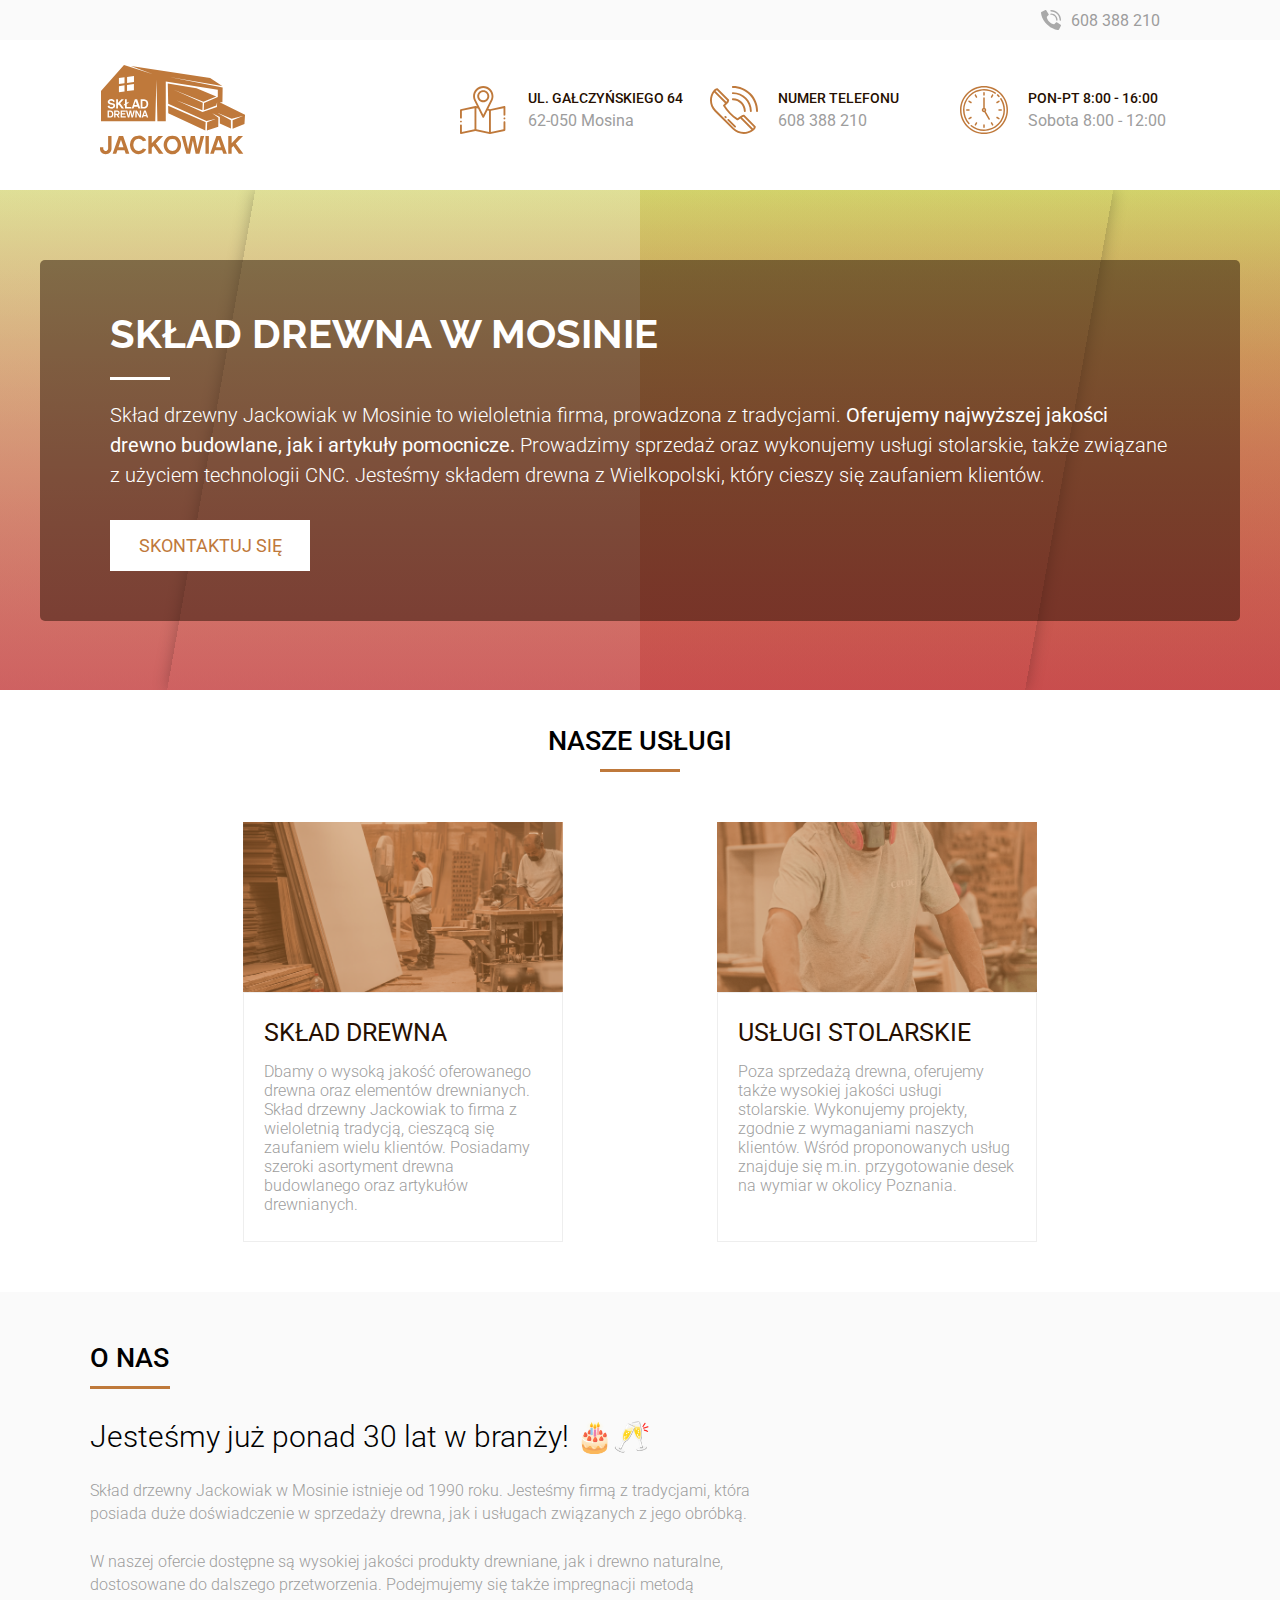
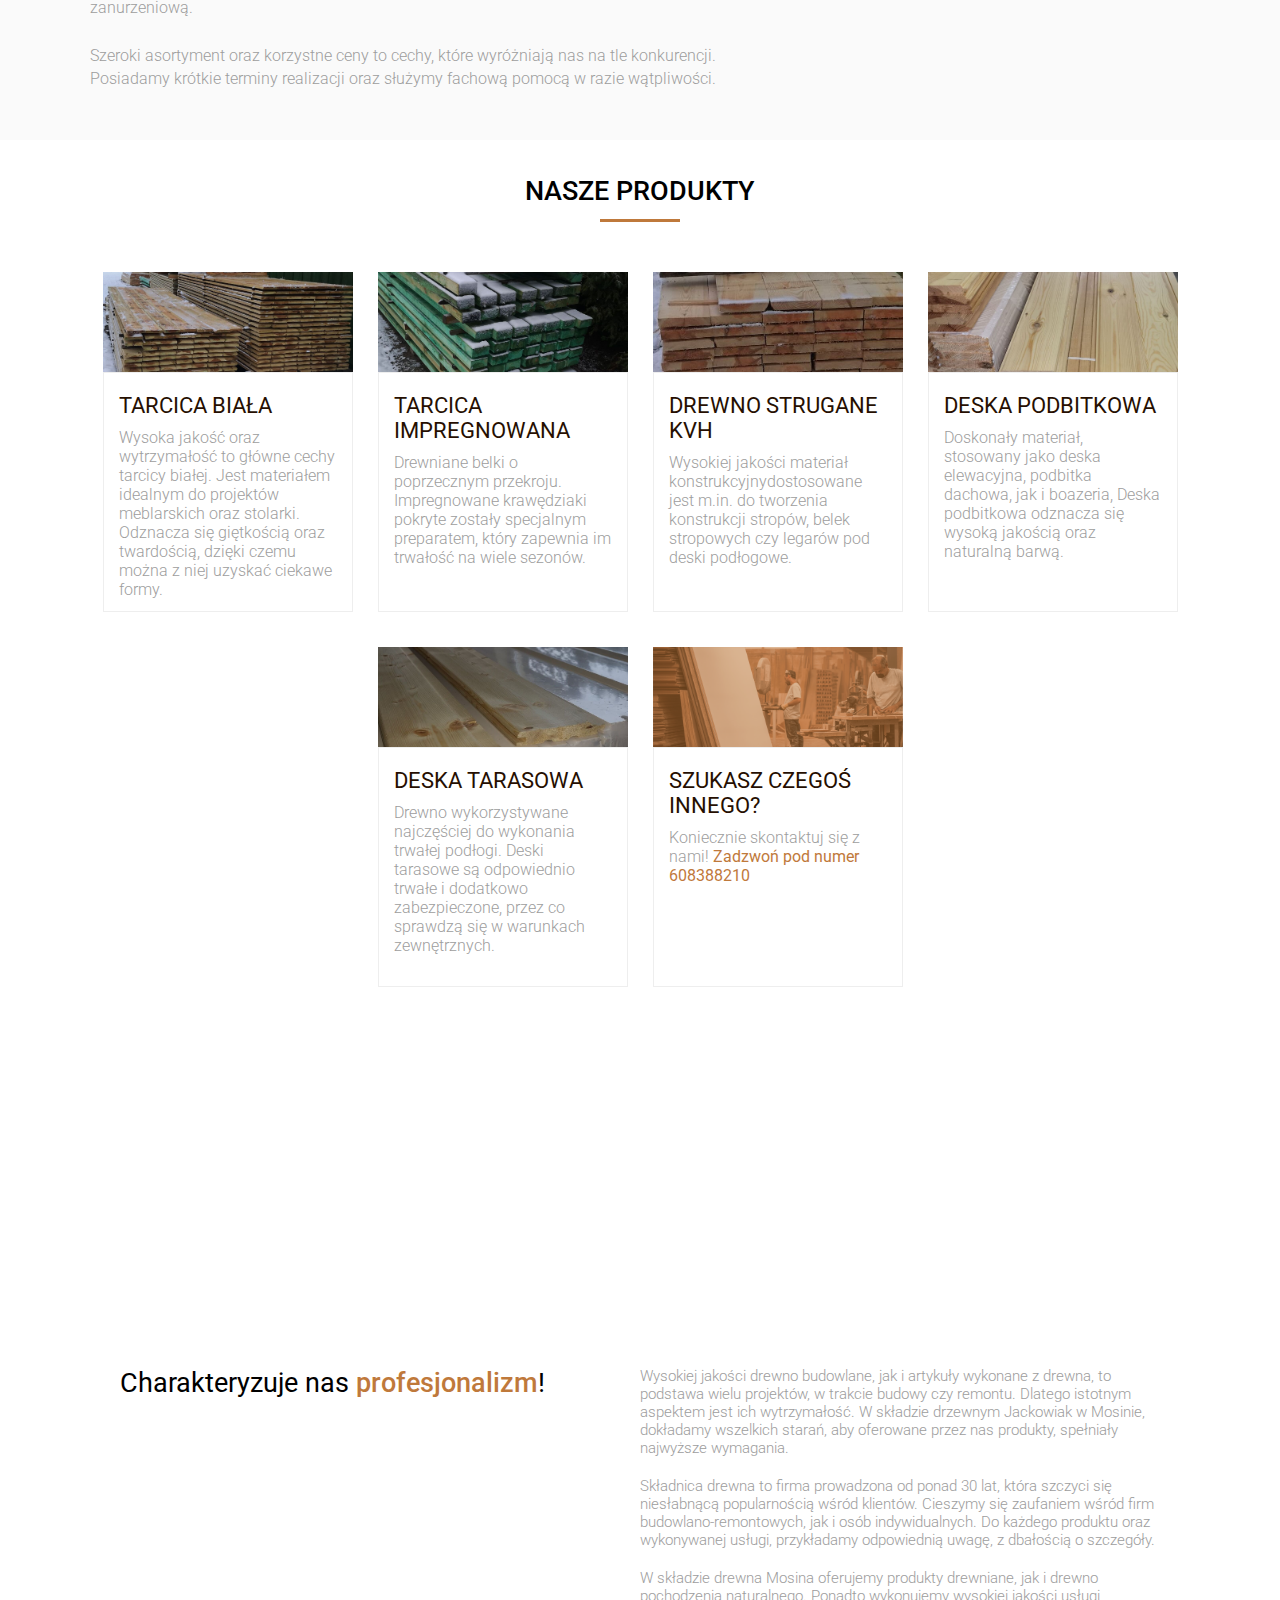
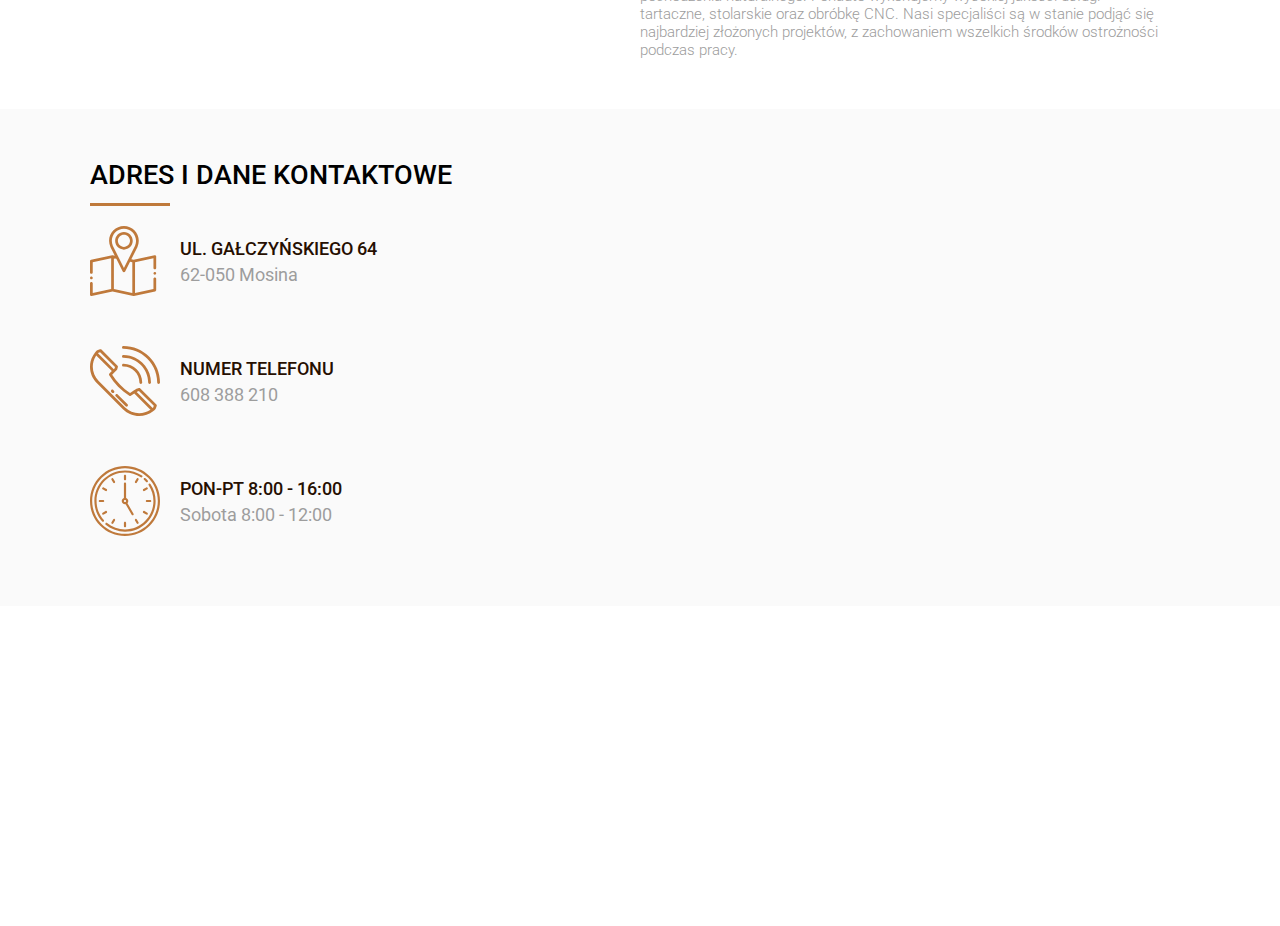
<file: index.html>
<!DOCTYPE html>
<html lang="pl">
<head>
    <meta charset="UTF-8">
    <meta http-equiv="X-UA-Compatible" content="IE=edge">
    <meta name="viewport" content="width=device-width, initial-scale=1.0">

    <title>Skład drewna i usługi stolarskie w Mosinie - Tomasz Jackowiak</title>

    <link rel="stylesheet" href="./style/css/main.css">

    <script src="./js/script.js"></script>

    <link rel="icon" type="image/png" href="./assets/icons/favicon.png">

    <!-- remove iOS Safari styling phone numbers -->
    <meta name="format-detection" content="telephone=no">

</head>
<body>

    <div class="top-label">
        <div class="wrapper wrapper--not-centered">
            <div class="phone">
                <img class="phone__icon" src="./assets/icons/telephone-simple.svg" alt="">
                <p class="phone_number">608 388 210</p>
            </div>
        </div>
    </div>

    <div class="wrapper">
        <div class="top-bar">
            <img src="./assets/jackowiak-logo.svg" alt="" class="top-bar__logo" loading="lazy">
            <div class="top-bar__information">

                <div class="information-icon">
                    <img class="information-icon__image" src="./assets/icons/location.svg" alt="" loading="lazy">
                    <div class="information-icon__text">
                        <p class="information-icon__label">Ul. Gałczyńskiego 64</p>
                        <p class="information-icon__text">62-050 Mosina</p>
                    </div>
                </div>

                <div class="information-icon">
                    <img class="information-icon__image" src="./assets/icons/telephone.svg" alt="" loading="lazy">
                    <div class="information-icon__text">
                        <p class="information-icon__label">Numer telefonu</p>
                        <p class="information-icon__text">608 388 210</p>
                    </div>
                </div>

                <div class="information-icon">
                    <img class="information-icon__image" src="./assets/icons/clock.svg" alt="" loading="lazy">
                    <div class="information-icon__text">
                        <p class="information-icon__label">Pon-pt 8:00 - 16:00</p>
                        <p class="information-icon__text">Sobota 8:00 - 12:00</p>
                    </div>
                </div>
            </div>
        </div>
    </div>

    <div class="hero-section">
        <div class="hero-section__copy">
            <h1 class="hero-section__heading">Skład drewna w Mosinie</h1>
            <div class="hero-section__bar"></div>
            <p class="hero-section__text">
                Skład drzewny Jackowiak w Mosinie to wieloletnia firma, prowadzona z tradycjami. <b>Oferujemy najwyższej jakości drewno budowlane, jak i artykuły pomocnicze.</b> Prowadzimy sprzedaż oraz wykonujemy usługi stolarskie, także związane z użyciem technologii CNC. Jesteśmy składem drewna z Wielkopolski, który cieszy się zaufaniem klientów.
            </p>
            <a href="#reach-us" class="hero-section__cta-button">Skontaktuj się</a>
        </div>
        <div class="wrapper-slide">
            <div class="slideshows">
              <div class="slideshow slideshow--hero">
                <div class="slides">
                  <div class="slide slide1"></div>
                  <div class="slide slide2"></div>
                  <div class="slide slide3"></div>
                </div>
              </div>

              <div class="slideshow slideshow--contrast slideshow--contrast--before">
                <div class="slides">
                  <div class="slide slide1"></div>
                  <div class="slide slide2"></div>
                  <div class="slide slide3"></div>
                </div>
              </div>

              <div class="slideshow slideshow--contrast slideshow--contrast--after">
                <div class="slides">
                  <div class="slide slide1"></div>
                  <div class="slide slide2"></div>
                  <div class="slide slide3"></div>
                </div>
              </div>
            </div>
        </div>
    </div>

    <main>

        <div class="heading">
            <h2 class="heading__h2">Nasze usługi</h2>
            <div class="heading__bar"></div>
        </div>

        <div class="wrapper">
            <section class="services">
                <article class="service-card">
                    <img class="service-card__image" src="./assets/services/sklad-drewna.png" alt="" loading="lazy">
                    <div class="service-card__copy-box">
                        <h3 class="service-card__title">Skład drewna</h3>
                        <p class="service-card__copy">
                            Dbamy o wysoką jakość oferowanego drewna oraz elementów drewnianych. Skład drzewny Jackowiak to firma z wieloletnią tradycją, cieszącą się zaufaniem wielu klientów. Posiadamy szeroki asortyment drewna budowlanego oraz artykułów drewnianych.
                        </p>
                    </div>
                </article>

                <article class="service-card">
                    <img class="service-card__image" src="./assets/services/usługi-stolarskie.png" alt="" loading="lazy">
                    <div class="service-card__copy-box">
                        <h3 class="service-card__title">Usługi stolarskie</h3>
                        <p class="service-card__copy">
                            Poza sprzedażą drewna, oferujemy także wysokiej jakości usługi stolarskie. Wykonujemy projekty, zgodnie z wymaganiami naszych klientów. Wśród proponowanych usług znajduje się m.in. przygotowanie desek na wymiar w okolicy Poznania.
                        </p>
                    </div>
                </article>
            </section>
        </div>

        <section class="about-us">
            <div class="wrapper">
                <div class="heading--left">
                    <h2 class="heading__h2">O nas</h2>
                    <div class="heading__bar"></div>
                </div>

                <article class="about-us__text-content">
                    <h3 class="about-us__heading">Jesteśmy już ponad 30 lat w branży! 🎂🥂</h3>
                    <p class="about-us__simple-text">
                        Skład drzewny Jackowiak w Mosinie istnieje od 1990 roku. Jesteśmy firmą z tradycjami, która posiada duże doświadczenie w sprzedaży drewna, jak i usługach związanych z jego obróbką.
                    </p>
                    <p class="about-us__simple-text">
                        W naszej ofercie dostępne są wysokiej jakości produkty drewniane, jak i drewno naturalne, dostosowane do dalszego przetworzenia. Podejmujemy się także impregnacji metodą zanurzeniową.
                    </p>
                    <p class="about-us__simple-text">
                        Szeroki asortyment oraz korzystne ceny to cechy, które wyróżniają nas na tle konkurencji. Posiadamy krótkie terminy realizacji oraz służymy fachową pomocą w razie wątpliwości.
                    </p>
                </article>
            </div>
        </section>

        <div class="heading">
            <h2 class="heading__h2">Nasze produkty</h2>
            <div class="heading__bar"></div>
        </div>

        <div class="wrapper">
            <section class="products">
                <article class="product-card">
                    <img class="product-card__image" src="./assets/images/products/tarcia-biala.jpg" alt="" loading="lazy">
                    <div class="product-card__copy-box">
                        <h3 class="product-card__title">Tarcica biała</h3>
                        <p class="product-card__copy">
                            Wysoka jakość oraz wytrzymałość to główne cechy tarcicy białej. Jest materiałem idealnym do projektów meblarskich oraz stolarki. Odznacza się giętkością oraz twardością, dzięki czemu można z niej uzyskać ciekawe formy.
                        </p>
                    </div>
                </article>
                <article class="product-card">
                    <img class="product-card__image" src="./assets/images/products/tarcica-impregnowana.jpg" alt="" loading="lazy">
                    <div class="product-card__copy-box">
                        <h3 class="product-card__title">Tarcica impregnowana</h3>
                        <p class="product-card__copy">
                            Drewniane belki o poprzecznym przekroju. Impregnowane krawędziaki pokryte zostały specjalnym preparatem, który zapewnia im trwałość na wiele sezonów.
                        </p>
                    </div>
                </article>
                <article class="product-card">
                    <img class="product-card__image" src="./assets/images/products/drewno-strugane-kvh.jpg" alt="" loading="lazy">
                    <div class="product-card__copy-box">
                        <h3 class="product-card__title">Drewno strugane kvh</h3>
                        <p class="product-card__copy">
                            Wysokiej jakości materiał konstrukcyjnydostosowane jest m.in. do tworzenia konstrukcji stropów, belek stropowych czy legarów pod deski podłogowe.
                        </p>
                    </div>
                </article>
                <article class="product-card">
                    <img class="product-card__image" src="./assets/images/products/deska-podbitkowa.jpg" alt="" loading="lazy">
                    <div class="product-card__copy-box">
                        <h3 class="product-card__title">Deska podbitkowa</h3>
                        <p class="product-card__copy">
                            Doskonały materiał, stosowany jako deska elewacyjna, podbitka dachowa, jak i boazeria, Deska podbitkowa odznacza się wysoką jakością oraz naturalną barwą.
                        </p>
                    </div>
                </article>
                <article class="product-card">
                    <img class="product-card__image" src="./assets/images/products/deski-tarasowe.jpg" alt="" loading="lazy">
                    <div class="product-card__copy-box">
                        <h3 class="product-card__title">Deska tarasowa</h3>
                        <p class="product-card__copy">
                            Drewno wykorzystywane najczęściej do wykonania trwałej podłogi. Deski tarasowe są odpowiednio trwałe i dodatkowo zabezpieczone, przez co sprawdzą się w warunkach zewnętrznych.
                        </p>
                    </div>
                </article>
                <article class="product-card">
                    <img class="product-card__image" src="./assets/services/sklad-drewna.png" alt="" loading="lazy">
                    <div class="product-card__copy-box">
                        <h3 class="product-card__title">Szukasz czegoś innego?</h3>
                        <p class="product-card__copy">
                            Koniecznie skontaktuj się z nami! <b class="product-card__bold">Zadzwoń pod numer 608388210</b>
                        </p>
                    </div>
                </article>
            </section>
        </div>

        <section class="image-filler"></section>

        <div class="wrapper">
            <section class="what-characterizes">
                <h2 class="what-characterizes__heading">Charakteryzuje nas <b class="what-characterizes__bold">profesjonalizm</b>!</h2>
                <article class="what-characterizes__text-content">
                    <p class="what-characterizes__paragraph">
                        Wysokiej jakości drewno budowlane, jak i artykuły wykonane z drewna, to podstawa wielu projektów, w trakcie budowy czy remontu. Dlatego istotnym aspektem jest ich wytrzymałość. W składzie drzewnym Jackowiak w Mosinie, dokładamy wszelkich starań, aby oferowane przez nas produkty, spełniały najwyższe wymagania.
                    </p>
                    <p class="what-characterizes__paragraph">
                        Składnica drewna to firma prowadzona od ponad 30 lat, która szczyci się niesłabnącą popularnością wśród klientów. Cieszymy się zaufaniem wśród firm budowlano-remontowych, jak i osób indywidualnych. Do każdego produktu oraz wykonywanej usługi, przykładamy odpowiednią uwagę, z dbałością o szczegóły.
                    </p>
                    <p class="what-characterizes__paragraph">
                        W składzie drewna Mosina oferujemy produkty drewniane, jak i drewno pochodzenia naturalnego. Ponadto wykonujemy wysokiej jakości usługi tartaczne, stolarskie oraz obróbkę CNC. Nasi specjaliści są w stanie podjąć się najbardziej złożonych projektów, z zachowaniem wszelkich środków ostrożności podczas pracy.
                    </p>
                </article>
            </section>
        </div>

        <section class="reach-us" id="reach-us">
            <div class="wrapper">
                <div class="reach-us__layout">
                    <section class="reach-us__information">
                        <div class="heading--left">
                            <h2 class="heading__h2">Adres i dane kontaktowe</h2>
                            <div class="heading__bar"></div>
                        </div>
                        <article class="reach-us__info-area">
                            <div class="information-icon">
                                <img class="information-icon__image" src="./assets/icons/location.svg" alt="" loading="lazy">
                                <div class="information-icon__text">
                                    <p class="information-icon__label">Ul. Gałczyńskiego 64</p>
                                    <p class="information-icon__text">62-050 Mosina</p>
                                </div>
                            </div>
            
                            <div class="information-icon">
                                <img class="information-icon__image" src="./assets/icons/telephone.svg" alt="" loading="lazy">
                                <div class="information-icon__text">
                                    <p class="information-icon__label">Numer telefonu</p>
                                    <p class="information-icon__text">608 388 210</p>
                                </div>
                            </div>
                            <div class="information-icon">
                                <img class="information-icon__image" src="./assets/icons/clock.svg" alt="" loading="lazy">
                                <div class="information-icon__text">
                                    <p class="information-icon__label">Pon-pt 8:00 - 16:00</p>
                                    <p class="information-icon__text">Sobota 8:00 - 12:00</p>
                                </div>
                            </div>
                        </article>
                    </section>
                    
                    <iframe class="reach-us__map" src="https://www.google.com/maps/embed?pb=!1m18!1m12!1m3!1d2443.432851801905!2d16.85581645203587!3d52.235521079662!2m3!1f0!2f0!3f0!3m2!1i1024!2i768!4f13.1!3m3!1m2!1s0x4704524dd6193d6d%3A0x45ecc6f25807de4b!2sGa%C5%82czy%C5%84skiego%2024%2C%2062-050%20Mosina!5e0!3m2!1spl!2spl!4v1622986633638!5m2!1spl!2spl" style="border:0;" allowfullscreen="" loading="lazy"></iframe>
                </div>
            </div>
        </section>

        <section class="image-filler2"></section>

    </main>

</body>
</html>
</file>
<file: style/css/main.css>
@import url("https://fonts.googleapis.com/css2?family=Roboto:ital,wght@0,100;0,300;0,400;0,500;0,700;0,900;1,100;1,300;1,400;1,500;1,700;1,900&display=swap");
@import url("https://fonts.googleapis.com/css2?family=Raleway:ital,wght@0,100;0,200;0,300;0,400;0,500;0,600;0,700;0,800;0,900;1,100;1,200;1,300;1,400;1,500;1,600;1,700;1,800;1,900&display=swap");
:root {
  --background-gray: #FAFAFA;
  --background-dark-brown-opacity: rgba(38, 15, 1, 0.5);
  --main-brown: #BF793B;
  --text-gray: #9D9D9D;
  --text-darkest-brown: #260F01;
  --box-border: #EEEEEE;
}

html {
  font-family: 'Roboto', sans-serif;
  scroll-behavior: smooth;
}

* {
  margin: 0;
  padding: 0;
  box-sizing: border-box;
}

.wrapper {
  max-width: 1100px;
  margin: 0 auto;
}

.wrapper--not-centered {
  display: flex;
  justify-content: flex-end;
  width: 1100px;
}

.heading {
  margin: 0 auto;
  max-width: 500px;
  display: flex;
  flex-direction: column;
  align-items: center;
  margin-top: 35px;
}

.heading__bar {
  border-bottom: 3px solid var(--main-brown);
  width: 80px;
  margin-top: 12px;
}

.heading__h2 {
  text-transform: uppercase;
  font-size: 27px;
  font-weight: 500;
}

.top-label {
  background-color: var(--background-gray);
  width: 100vw;
  height: 40px;
  display: flex;
  justify-content: flex-end;
  flex-direction: row;
  align-items: center;
  position: fixed;
  z-index: 3;
}

.top-label .phone {
  color: var(--text-gray);
  display: flex;
  flex-direction: row;
  align-items: center;
  padding-right: 30px;
}

.top-label .phone__icon {
  height: 20px;
  padding-right: 10px;
}

.top-label .phone__number {
  font-size: 100px;
}

.top-bar {
  display: flex;
  flex-wrap: wrap;
  align-items: center;
  justify-content: space-between;
  padding-top: 50px;
  margin-bottom: 20px;
}

@media (max-width: 992px) {
  .top-bar {
    justify-content: center;
  }
}

.top-bar__logo {
  height: 90px;
  margin: 15px 15px 15px 10px;
}

.top-bar__information {
  display: flex;
  flex-wrap: wrap;
  justify-content: center;
}

.top-bar .information-icon:not(:last-child) {
  margin-right: 20px;
}

@media (max-width: 458px) {
  .top-bar .information-icon:not(:last-child) {
    margin-right: 0;
  }
}

.top-bar .information-icon {
  height: 50px;
  width: 230px;
  display: flex;
  align-items: center;
  margin: 15px 0 15px 0;
}

.top-bar .information-icon__image {
  height: 48px;
  padding-right: 20px;
}

.top-bar .information-icon__label {
  text-transform: uppercase;
  font-weight: 500;
  font-size: 14px;
  color: var(--text-darkest-brown);
  padding-bottom: 5px;
}

.top-bar .information-icon__text {
  color: var(--text-gray);
}

.hero-section {
  width: 100vw;
  height: 500px;
  position: relative;
}

@media (max-width: 900px) {
  .hero-section {
    height: 600px;
  }
}

@media (max-width: 768px) {
  .hero-section {
    height: 700px;
  }
}

@media (max-width: 400px) {
  .hero-section {
    height: 750px;
  }
}

.hero-section__copy {
  position: absolute;
  top: 70px;
  left: 50%;
  transform: translateX(-50%);
  display: flex;
  align-items: start;
  flex-direction: column;
  z-index: 1;
  color: white;
  background-color: var(--background-dark-brown-opacity);
  border-radius: 5px;
  padding: 50px 70px;
  width: 1200px;
}

@media (max-width: 850px) {
  .hero-section__copy {
    top: 40px;
  }
}

@media (max-width: 1200px) {
  .hero-section__copy {
    width: 1000px;
  }
}

@media (max-width: 1000px) {
  .hero-section__copy {
    width: 800px;
  }
}

@media (max-width: 992px) {
  .hero-section__copy {
    width: 85%;
  }
}

.hero-section__heading {
  font-size: 40px;
  text-transform: uppercase;
  font-family: 'Raleway', sans-serif;
}

@media (max-width: 540px) {
  .hero-section__heading {
    font-size: 30px;
  }
}

.hero-section__bar {
  border-bottom: 3px solid white;
  width: 60px;
  margin: 20px 0 20px 0;
}

.hero-section__text {
  font-size: 20px;
  line-height: 30px;
  font-weight: 300;
}

@media (max-width: 540px) {
  .hero-section__text {
    font-size: 16px;
    line-height: 25px;
  }
}

@media (max-width: 380px) {
  .hero-section__text {
    font-size: 15px;
  }
}

.hero-section__cta-button {
  display: grid;
  place-items: center;
  padding: 15px 20px;
  width: 200px;
  margin-top: 30px;
  text-transform: uppercase;
  font-size: 18px;
  text-decoration: none;
  font-weight: normal;
  background: white;
  border: none;
  color: var(--main-brown);
  transition: width 0.5s 0s ease, background 0.5s 0s ease, color 0.5s 0s ease;
}

@media (max-width: 400px) {
  .hero-section__cta-button {
    font-size: 14px;
  }
}

.hero-section__cta-button:hover {
  background: var(--main-brown);
  cursor: pointer;
  width: 230px;
  color: white;
}

.hero-section .wrapper-slide {
  position: relative;
  height: inherit;
  width: inherit;
  overflow: hidden;
  z-index: 0;
}

.hero-section .slideshow {
  position: absolute;
  top: 0;
  left: 50%;
  width: 100%;
  height: 100%;
  transform: translateX(-50%);
}

.hero-section .slideshow--hero {
  z-index: 3;
  left: 0;
  top: 50%;
  height: 85%;
  transform: translateY(-50%) skewY(-10deg);
  transform-origin: center;
  overflow: hidden;
  box-shadow: 0 0 1rem rgba(0, 0, 0, 0.25);
}

.hero-section .slideshow--hero .slides {
  position: absolute;
  left: 0;
  top: -10%;
  width: 100vw;
  height: 100vh;
  animation: 11s slideshow-hero-mobile -3s infinite;
}

.hero-section .slideshow--hero .slide1 {
  background-image: url(http://jackowiak.com.pl/img/woods1.jpg);
  animation: 20s slides-set-1 -0.1s infinite;
}

.hero-section .slideshow--hero .slide2 {
  background-image: url(http://jackowiak.com.pl/img/woods2.jpg);
  animation: 20s slides-set-2 -0.1s infinite;
}

.hero-section .slideshow--hero .slide3 {
  background-image: url(http://jackowiak.com.pl/img/woods3.jpg);
  animation: 20s slides-set-3 -0.1s infinite;
}

@media (min-width: 600px) {
  .hero-section .slideshow--hero {
    left: 50%;
    top: 0;
    width: 67%;
    height: 100%;
    transform: translateX(-50%) skewX(-10deg);
  }
  .hero-section .slideshow--hero .slides {
    top: 0;
    left: -25%;
    height: 100%;
    animation: 11s slideshow-hero -3s infinite;
  }
}

.hero-section .slideshow--contrast {
  z-index: 1;
  width: 100%;
  height: 50%;
  transform: none;
}

.hero-section .slideshow--contrast--before {
  left: 0;
}

.hero-section .slideshow--contrast--before .slides {
  width: 100vw;
}

.hero-section .slideshow--contrast--after {
  z-index: 2;
  left: auto;
  right: 0;
}

.hero-section .slideshow--contrast--after .slides {
  width: 100vw;
  left: auto;
  right: 0;
}

.hero-section .slideshow--contrast .slides {
  animation: 14s slideshow-contrast -5s infinite;
}

.hero-section .slideshow--contrast .slide1 {
  background-image: linear-gradient(to bottom, rgba(200, 200, 75, 0.25) 0, rgba(200, 75, 75, 0.5) 100%), url(http://jackowiak.com.pl/img/woods2.jpg);
  animation: 20s slides-set-1 -0.2s infinite;
}

.hero-section .slideshow--contrast .slide2 {
  background-image: linear-gradient(to bottom, rgba(200, 200, 75, 0.25) 0, rgba(200, 75, 75, 0.5) 100%), url(http://jackowiak.com.pl/img/woods1.jpg);
  animation: 20s slides-set-2 -0.2s infinite;
}

.hero-section .slideshow--contrast .slide3 {
  background-image: linear-gradient(to bottom, rgba(200, 200, 75, 0.25) 0, rgba(200, 75, 75, 0.5) 100%), url(http://jackowiak.com.pl/img/woods3.jpg);
  animation: 20s slides-set-3 -0.2s infinite;
}

.hero-section .slideshow--contrast--after {
  top: auto;
  bottom: 0;
}

.hero-section .slideshow--contrast--after .slides {
  animation: 13s slideshow-contrast -13s infinite;
}

.hero-section .slideshow--contrast--after .slide {
  background-position: right;
}

.hero-section .slideshow--contrast--after .slide1 {
  animation: 20s slides-set-1 infinite;
}

.hero-section .slideshow--contrast--after .slide2 {
  animation: 20s slides-set-2 infinite;
}

.hero-section .slideshow--contrast--after .slide3 {
  animation: 20s slides-set-3 infinite;
}

@media (min-width: 600px) {
  .hero-section .slideshow--contrast {
    width: 50%;
    height: 100%;
  }
  .hero-section .slideshow--contrast--after {
    top: 0;
    bottom: auto;
  }
  .hero-section .slideshow--contrast--after .slides {
    width: 50vw;
  }
}

.hero-section .slides,
.hero-section .slide {
  position: absolute;
  top: 0;
  left: 0;
  width: 100%;
  height: 100%;
  background-position: center;
  background-size: cover;
  background-repeat: no-repeat;
}

@keyframes slideshow-hero-mobile {
  0% {
    transform: scale(1) skewY(10deg);
  }
  50% {
    transform: scale(1.05) skewY(10deg);
  }
  100% {
    transform: scale(1) skewY(10deg);
  }
}

@keyframes slideshow-hero {
  0% {
    transform: scale(1) skewX(10deg);
  }
  50% {
    transform: scale(1.05) skewX(10deg);
  }
  100% {
    transform: scale(1) skewX(10deg);
  }
}

@keyframes slideshow-contrast {
  0% {
    transform: scale(1.05);
  }
  50% {
    transform: scale(1);
  }
  100% {
    transform: scale(1.05);
  }
}

@keyframes slides-set-1 {
  0% {
    opacity: 1;
    transform: scale(1);
  }
  31% {
    opacity: 1;
    transform: scale(1);
  }
  34% {
    opacity: 0;
    transform: scale(1.05);
  }
  97% {
    opacity: 0;
    transform: scale(1.05);
  }
  100% {
    opacity: 1;
    transform: scale(1);
  }
}

@keyframes slides-set-2 {
  0% {
    opacity: 0;
    transform: scale(1.05);
  }
  31% {
    opacity: 0;
    transform: scale(1.05);
  }
  34% {
    opacity: 1;
    transform: scale(1);
  }
  64% {
    opacity: 1;
    transform: scale(1);
  }
  67% {
    opacity: 0;
    transform: scale(1.05);
  }
  100% {
    opacity: 0;
    transform: scale(1.05);
  }
}

@keyframes slides-set-3 {
  0% {
    opacity: 0;
    transform: scale(1.05);
  }
  64% {
    opacity: 0;
    transform: scale(1.05);
  }
  67% {
    opacity: 1;
    transform: scale(1);
  }
  97% {
    opacity: 1;
    transform: scale(1);
  }
  100% {
    opacity: 0;
    transform: scale(1.05);
  }
}

.services {
  --box-width: 320px;
  display: flex;
  flex-flow: row wrap;
  justify-content: space-evenly;
}

@media (max-width: 1100px) {
  .services {
    justify-content: center;
    gap: 15px;
  }
}

@media (min-width: 1010px) {
  .services {
    margin-top: 50px;
  }
}

.services .service-card {
  width: var(--box-width);
  height: 400px;
  position: relative;
}

@media (max-width: 1010px) {
  .services .service-card:not(:first-child), .services .service-card:not(:nth-child(2)) {
    margin-top: 50px;
  }
}

.services .service-card__image {
  width: var(--box-width);
  z-index: 0;
}

.services .service-card__copy-box {
  position: absolute;
  top: 170px;
  background-color: white;
  border: 1px solid var(--box-border);
  padding: 25px 20px 25px 20px;
  transition: ease 0.3s 0s;
  height: 250px;
}

.services .service-card__copy-box--expanded {
  top: 250px;
  z-index: 3;
}

.services .service-card__title {
  margin-bottom: 15px;
  color: var(--text-darkest-brown);
  text-transform: uppercase;
  font-size: 25px;
  font-weight: 400;
}

.services .service-card__copy {
  color: var(--text-gray);
  font-weight: 300;
}

.about-us {
  margin-top: 70px;
  max-width: 100vw;
  background-color: var(--background-gray);
  padding: 50px 0px;
}

@media (max-width: 1100px) {
  .about-us {
    padding: 50px 40px;
  }
}

.about-us__text-content {
  margin-top: 30px;
}

@media (min-width: 1100px) {
  .about-us__text-content {
    max-width: 60%;
  }
}

.about-us__heading {
  font-size: 30px;
  font-weight: 300;
}

.about-us__simple-text {
  color: var(--text-gray);
  font-weight: 300;
  margin-top: 25px;
  line-height: 23px;
}

.products {
  --product-box-width: 250px;
  display: flex;
  flex-flow: row wrap;
  justify-content: center;
  gap: 25px;
  margin-top: 50px;
}

.products .product-card {
  width: var(--product-box-width);
  height: 300px;
  position: relative;
  margin-bottom: 50px;
}

.products .product-card__image {
  width: var(--product-box-width);
  z-index: 0;
}

.products .product-card__copy-box {
  position: absolute;
  top: 100px;
  background-color: white;
  border: 1px solid var(--box-border);
  padding: 20px 15px 20px 15px;
  transition: ease 0.3s 0s;
  height: 240px;
}

.products .product-card__copy-box--expanded {
  top: 150px;
  z-index: 3;
}

.products .product-card__title {
  margin-bottom: 10px;
  color: var(--text-darkest-brown);
  text-transform: uppercase;
  font-size: 22px;
  font-weight: 400;
}

.products .product-card__copy {
  color: var(--text-gray);
  font-weight: 300;
}

.products .product-card__bold {
  color: var(--main-brown);
}

.image-filler {
  width: 100vw;
  height: 300px;
  margin-top: 20px;
  margin-bottom: 50px;
  background-image: url(http://jackowiak.com.pl/img/woods2.jpg);
}

@media (max-width: 1000px) {
  .image-filler {
    height: 200px;
  }
}

.image-filler2 {
  width: 100vw;
  height: 300px;
  margin-top: 20px;
  background-image: url(http://jackowiak.com.pl/img/woods2.jpg);
}

@media (max-width: 1000px) {
  .image-filler2 {
    height: 200px;
  }
}

.what-characterizes {
  padding: 0 30px;
  display: grid;
  grid-template-columns: repeat(2, 1fr);
  margin-bottom: 50px;
}

@media (max-width: 600px) {
  .what-characterizes {
    grid-template-columns: repeat(1, 1fr);
  }
}

.what-characterizes__heading {
  font-size: 27px;
  font-weight: 400;
}

@media (max-width: 600px) {
  .what-characterizes__heading {
    margin-bottom: 40px;
    text-align: center;
  }
}

.what-characterizes__bold {
  font-weight: 500;
  color: var(--main-brown);
}

.what-characterizes__paragraph {
  color: var(--text-gray);
  font-weight: 300;
  font-size: 15px;
}

@media (max-width: 600px) {
  .what-characterizes__paragraph {
    text-align: center;
  }
}

.what-characterizes__paragraph:not(:last-child) {
  margin-bottom: 20px;
}

.reach-us {
  max-width: 100vw;
  background-color: var(--background-gray);
  padding: 50px 0px;
  margin: 0 auto;
}

.reach-us__layout {
  display: grid;
  grid-template-columns: repeat(2, 1fr);
}

@media (max-width: 1150px) {
  .reach-us__layout {
    grid-template-columns: repeat(1, 1fr);
    align-items: center;
    justify-items: center;
  }
}

.reach-us__info-area .information-icon {
  height: 50px;
  display: flex;
  align-items: center;
  margin: 30px 0px;
}

.reach-us__info-area .information-icon:not(:last-child) {
  margin-bottom: 70px;
}

.reach-us__info-area .information-icon__image {
  height: 70px;
  padding-right: 20px;
}

.reach-us__info-area .information-icon__label {
  text-transform: uppercase;
  font-weight: 500;
  font-size: 18px;
  color: var(--text-darkest-brown);
  padding-bottom: 5px;
}

.reach-us__info-area .information-icon__text {
  font-size: 18px;
  color: var(--text-gray);
}

.reach-us__map {
  width: 600px;
  height: 300px;
  align-self: center;
}

@media (max-width: 650px) {
  .reach-us__map {
    width: 400px;
  }
}

@media (max-width: 450px) {
  .reach-us__map {
    width: 300px;
  }
}
/*# sourceMappingURL=main.css.map */
</file>
